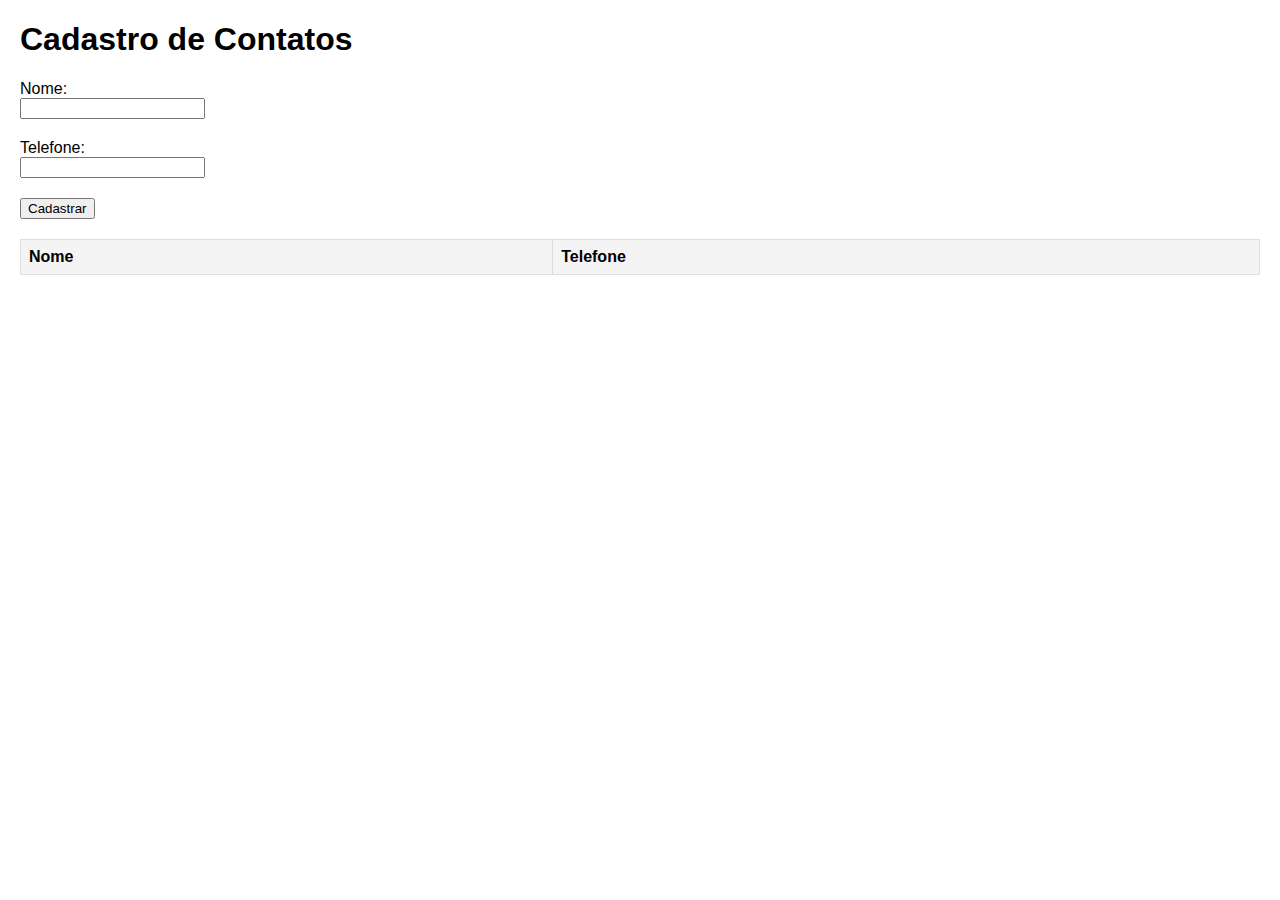
<file: agendaDeContatos/index.html>
<!DOCTYPE html>
<html lang="pt-BR">
<head>
    <meta charset="UTF-8">
    <meta name="viewport" content="width=device-width, initial-scale=1.0">
    <title>Tabela de Contatos</title>
    <link rel="stylesheet" href="main.css">
</head>
<body>
    <h1>Cadastro de Contatos</h1>
    <form id="contactForm">
        <label for="name">Nome:</label>
        <input type="text" id="name" required>
        <label for="phone">Telefone:</label>
        <input type="text" id="phone" required>
        <button type="submit">Cadastrar</button>
    </form>
    <table id="contactsTable">
        <thead>
            <tr>
                <th>Nome</th>
                <th>Telefone</th>
            </tr>
        </thead>
        <tbody>
        </tbody>
    </table>
    <script src="main.js"></script>
</body>
</html>
</file>
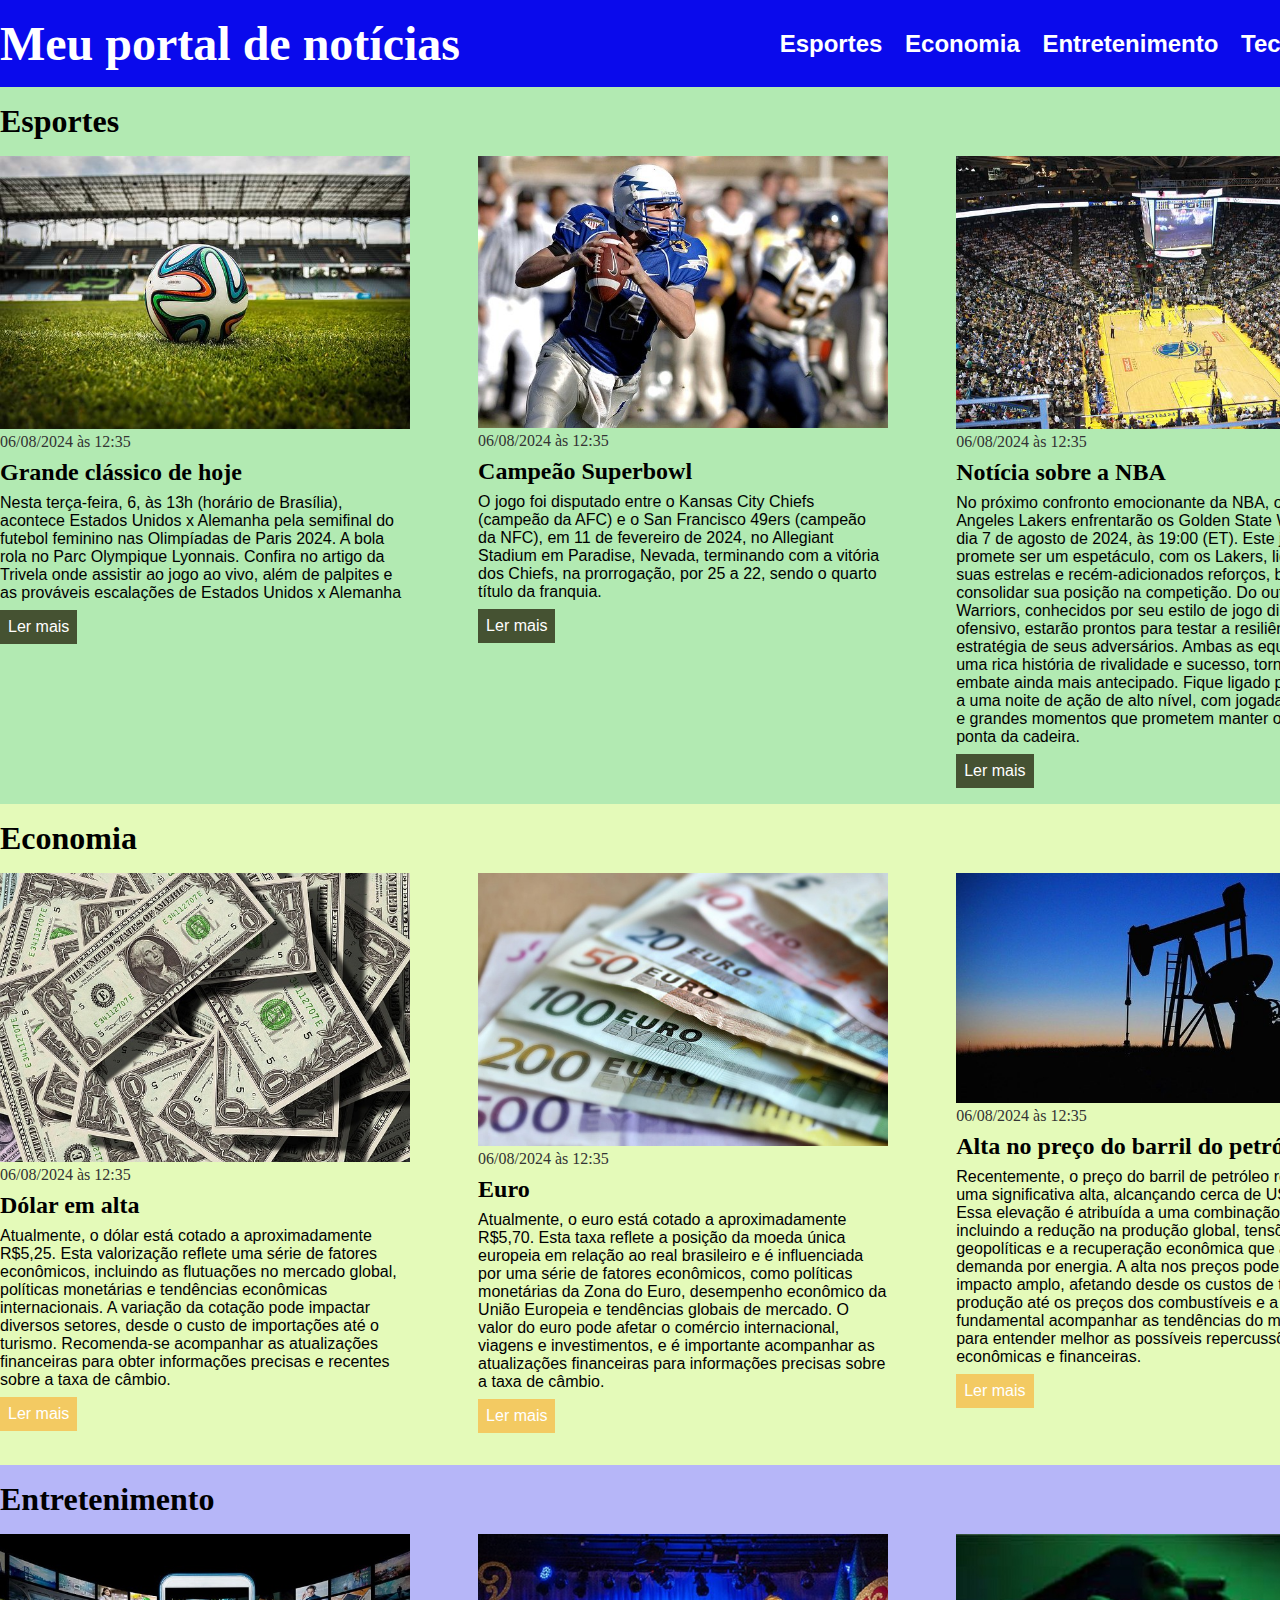
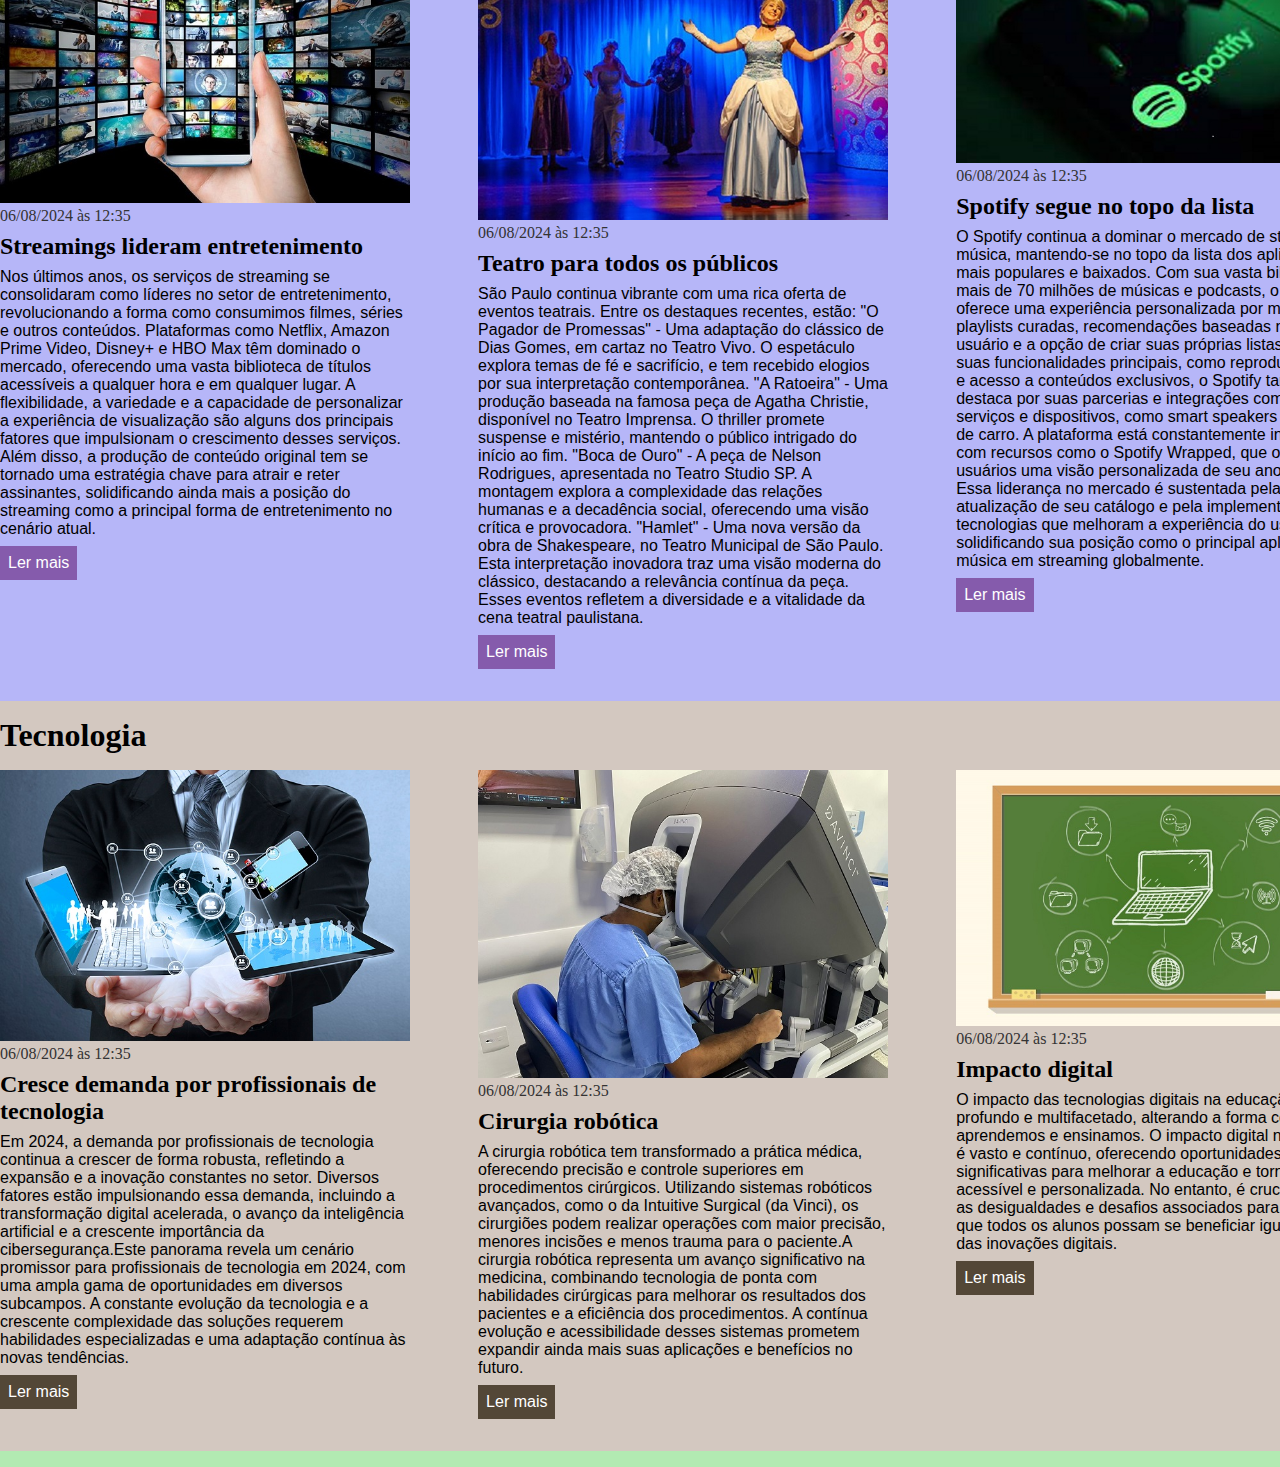
<file: css/index.html>
<!DOCTYPE html>
<html lang="pt-BR">
<head>
    <meta charset="UTF-8">
    <meta http-equiv="X-UA-Compatible" content="IE=edge">
    <meta name="viewport" content="width=device-width, initial-scale=1.0">
    <title>Meu portal de notícias</title>
    <link rel="stylesheet" href="./main.css" />
</head>
<body>
    <header>
       <div class="container">
        <h1>Meu portal de notícias</h1>
        <nav>
            <ul>
                <li>
                    <a href="#sports" title="Ir para a seção de esportes">Esportes</a>
                </li>
                <li>
                    <a href="#economy" title="Ir para a seção de notícias">Economia</a>
                </li>
                <li>
                    <a href="#entertainment" title="Ir para a seção de notícias">Entretenimento</a>
                </li>
                <li>
                    <a href="#technology" title="Ir para a seção de notícias">Tecnologia</a>
                </li>
            </ul>
        </nav>
       </div>
    </header>
    <section id="sports">
        <div class="container">
            <h2>Esportes</h2>
       <div class="articles">
        <article>
            <img src="./imagens/futebol.jpg" alt="Bola de futebol no gramado" />
            <header>
                <time class="creation-date">06/08/2024 às 12:35</time>
            </header>
            <h3>Grande clássico de hoje</h3>
            <p>
                Nesta terça-feira, 6, às 13h (horário de Brasília), acontece Estados Unidos x Alemanha pela semifinal do futebol feminino nas Olimpíadas de Paris 2024. A bola rola no Parc Olympique Lyonnais. Confira no artigo da Trivela onde assistir ao jogo ao vivo, além de palpites e as prováveis escalações de Estados Unidos x Alemanha
            </p>
            <a href="#" title="Leia a notícia completa">Ler mais</a>
        </article>
        <article>
            <img src="./imagens/futebol-americano.jpg" alt="Jogador de futebol americano correndo com a bola na mão" />
            <header>
                <time class="creation-date">06/08/2024 às 12:35</time>
            </header>
            <h3>Campeão Superbowl</h3>
            <p>
                O jogo foi disputado entre o Kansas City Chiefs (campeão da AFC) e o San Francisco 49ers (campeão da NFC), em 11 de fevereiro de 2024, no Allegiant Stadium em Paradise, Nevada, terminando com a vitória dos Chiefs, na prorrogação, por 25 a 22, sendo o quarto título da franquia.
            </p>
            <a href="#" title="Leia a notícia completa">Ler mais</a>
        </article>
        <article>
            <img src="./imagens/basquete.jpg" title="Vista aérea de uma quadra de basquete" />
            <header>
                <time class="creation-date">06/08/2024 às 12:35</time>
            </header>
            <h3>Notícia sobre a NBA</h3>
            <p>
                No próximo confronto emocionante da NBA, os Los Angeles Lakers enfrentarão os Golden State Warriors no dia 7 de agosto de 2024, às 19:00 (ET). Este jogo promete ser um espetáculo, com os Lakers, liderados por suas estrelas e recém-adicionados reforços, buscando consolidar sua posição na competição. Do outro lado, os Warriors, conhecidos por seu estilo de jogo dinâmico e ofensivo, estarão prontos para testar a resiliência e a estratégia de seus adversários.

                Ambas as equipes têm uma rica história de rivalidade e sucesso, tornando este embate ainda mais antecipado. Fique ligado para assistir a uma noite de ação de alto nível, com jogadas decisivas e grandes momentos que prometem manter os fãs na ponta da cadeira.
            </p>
            <a href="#" title="Leia a notícia completa">Ler mais</a>
        </article>
       </div>
        </div>
    <section id="economy">
       <div class="container">
        <h2>Economia</h2>
      <div class="articles">
        <article>
            <img src="./imagens/dolares.jpg" alt="Muitos dólares" />
            <header>
                <time class="creation-date">06/08/2024 às 12:35</time>
            </header>
            <h3>Dólar em alta</h3>
            <p>
                Atualmente, o dólar está cotado a aproximadamente R$5,25. Esta valorização reflete uma série de fatores econômicos, incluindo as flutuações no mercado global, políticas monetárias e tendências econômicas internacionais. A variação da cotação pode impactar diversos setores, desde o custo de importações até o turismo. Recomenda-se acompanhar as atualizações financeiras para obter informações precisas e recentes sobre a taxa de câmbio.
            </p>
            <a href="#" title="Leia a notícia completa">Ler mais</a>
        </article>
        <article>
            <img src="./imagens/euro.jpg" alt="Várias notas de euro" />
            <header>
                <time class="creation-date">06/08/2024 às 12:35</time>
            </header>
            <h3>Euro</h3>
            <p>
                Atualmente, o euro está cotado a aproximadamente R$5,70. Esta taxa reflete a posição da moeda única europeia em relação ao real brasileiro e é influenciada por uma série de fatores econômicos, como políticas monetárias da Zona do Euro, desempenho econômico da União Europeia e tendências globais de mercado. O valor do euro pode afetar o comércio internacional, viagens e investimentos, e é importante acompanhar as atualizações financeiras para informações precisas sobre a taxa de câmbio.
            </p>
            <a href="#" title="Leia a notícia completa">Ler mais</a>
        </article>
        <article>
            <img src="./imagens/petroleo.jpg" alt="Extração de petróleo" />
            <header>
                <time class="creation-date">06/08/2024 às 12:35</time>
            </header>
            <h3>Alta no preço do barril do petróleo</h3>
            <p>
                Recentemente, o preço do barril de petróleo registrou uma significativa alta, alcançando cerca de US$ 95,00. Essa elevação é atribuída a uma combinação de fatores, incluindo a redução na produção global, tensões geopolíticas e a recuperação econômica que aumenta a demanda por energia. A alta nos preços pode ter um impacto amplo, afetando desde os custos de transporte e produção até os preços dos combustíveis e a inflação. É fundamental acompanhar as tendências do mercado para entender melhor as possíveis repercussões econômicas e financeiras.
            </p>
            <a href="#" title="Leia a notícia completa">Ler mais</a>
        </article>
      </div>
       </div>
    </section>
    <section id="entertainment">
          <div class="container">
            <h2>Entretenimento</h2>
            <div class="articles">
                <article><img src="./imagens/Entretenimento.jpg" alt="Streaming" />
                    <header>
                        <time class="creation-date">06/08/2024 às 12:35</time>
                    </header>
                    <h3>Streamings lideram entretenimento</h3>
                    <p>
                        Nos últimos anos, os serviços de streaming se consolidaram como líderes no setor de entretenimento, revolucionando a forma como consumimos filmes, séries e outros conteúdos. Plataformas como Netflix, Amazon Prime Video, Disney+ e HBO Max têm dominado o mercado, oferecendo uma vasta biblioteca de títulos acessíveis a qualquer hora e em qualquer lugar. A flexibilidade, a variedade e a capacidade de personalizar a experiência de visualização são alguns dos principais fatores que impulsionam o crescimento desses serviços. Além disso, a produção de conteúdo original tem se tornado uma estratégia chave para atrair e reter assinantes, solidificando ainda mais a posição do streaming como a principal forma de entretenimento no cenário atual.
                    </p>
                    <a href="#" title="Leia a notícia completa">Ler mais</a>
                   </article>
                  <article>
                    <img src="./imagens/teatro.jpeg" alt="Teatro" />
                    <header>
                        <time class="creation-date">06/08/2024 às 12:35</time>
                    </header>
                    <h3>Teatro para todos os públicos</h3>
                    <p>
                        São Paulo continua vibrante com uma rica oferta de eventos teatrais. Entre os destaques recentes, estão:
        "O Pagador de Promessas" - Uma adaptação do clássico de Dias Gomes, em cartaz no Teatro Vivo. O espetáculo explora temas de fé e sacrifício, e tem recebido elogios por sua interpretação contemporânea.
        "A Ratoeira" - Uma produção baseada na famosa peça de Agatha Christie, disponível no Teatro Imprensa. O thriller promete suspense e mistério, mantendo o público intrigado do início ao fim.
        "Boca de Ouro" - A peça de Nelson Rodrigues, apresentada no Teatro Studio SP. A montagem explora a complexidade das relações humanas e a decadência social, oferecendo uma visão crítica e provocadora.
        "Hamlet" - Uma nova versão da obra de Shakespeare, no Teatro Municipal de São Paulo. Esta interpretação inovadora traz uma visão moderna do clássico, destacando a relevância contínua da peça.
        Esses eventos refletem a diversidade e a vitalidade da cena teatral paulistana.
                    </p>
                    <a href="#" title="Leia a notícia completa">Ler mais</a>
                </article>
                <article>
                    <img src="./imagens/Spotify.jfif" alt="Música" />
                    <header>
                        <time class="creation-date">06/08/2024 às 12:35</time>
                    </header>
                    <h3>Spotify segue no topo da lista</h3>
                    <p>
                        O Spotify continua a dominar o mercado de streaming de música, mantendo-se no topo da lista dos aplicativos mais populares e baixados. Com sua vasta biblioteca de mais de 70 milhões de músicas e podcasts, o Spotify oferece uma experiência personalizada por meio de playlists curadas, recomendações baseadas no gosto do usuário e a opção de criar suas próprias listas.
        Além de suas funcionalidades principais, como reprodução offline e acesso a conteúdos exclusivos, o Spotify também se destaca por suas parcerias e integrações com outros serviços e dispositivos, como smart speakers e sistemas de carro. A plataforma está constantemente inovando com recursos como o Spotify Wrapped, que oferece aos usuários uma visão personalizada de seu ano musical.
        Essa liderança no mercado é sustentada pela constante atualização de seu catálogo e pela implementação de tecnologias que melhoram a experiência do usuário, solidificando sua posição como o principal aplicativo de música em streaming globalmente.
                    </p>
                    <a href="#" title="Leia a notícia completa">Ler mais</a>
                </article>
            </div>
             </div>
    </section>
    <section id="technology">
       <div class="container">
        <h2>Tecnologia</h2>
        <div class="articles">
            <article>
                <img src="./imagens/Tecnologia.jpg" alt="Tecnology" />
                <header>
                   <time class="creation-date">06/08/2024 às 12:35</time>
                </header>
                <h3>Cresce demanda por profissionais de tecnologia</h3>
                <p>
                   Em 2024, a demanda por profissionais de tecnologia continua a crescer de forma robusta, refletindo a expansão e a inovação constantes no setor. Diversos fatores estão impulsionando essa demanda, incluindo a transformação digital acelerada, o avanço da inteligência artificial e a crescente importância da cibersegurança.Este panorama revela um cenário promissor para profissionais de tecnologia em 2024, com uma ampla gama de oportunidades em diversos subcampos. A constante evolução da tecnologia e a crescente complexidade das soluções requerem habilidades especializadas e uma adaptação contínua às novas tendências.
                </p>
                <a href="#" title="Leia a notícia completa">Ler mais</a>
               </article>
              <article>
                <img src="./imagens/cirurgia robotica.jpg" alt="Robotic Surgery" />
                <header>
                   <time class="creation-date">06/08/2024 às 12:35</time>
                </header>
                <h3>Cirurgia robótica</h3>
                <p>
                   A cirurgia robótica tem transformado a prática médica, oferecendo precisão e controle superiores em procedimentos cirúrgicos. Utilizando sistemas robóticos avançados, como o da Intuitive Surgical (da Vinci), os cirurgiões podem realizar operações com maior precisão, menores incisões e menos trauma para o paciente.A cirurgia robótica representa um avanço significativo na medicina, combinando tecnologia de ponta com habilidades cirúrgicas para melhorar os resultados dos pacientes e a eficiência dos procedimentos. A contínua evolução e acessibilidade desses sistemas prometem expandir ainda mais suas aplicações e benefícios no futuro.
                </p>
                <a href="#" title="Leia a notícia completa">Ler mais</a>
            </article>
            <article>
                <img src="./imagens/Estudos e tecnologia.jpg" alt="Study and Technology" />
                <header>
                   <time class="creation-date">06/08/2024 às 12:35</time>
                </header>
                <h3>Impacto digital</h3>
                <p>
                   O impacto das tecnologias digitais na educação é profundo e multifacetado, alterando a forma como aprendemos e ensinamos. O impacto digital nos estudos é vasto e contínuo, oferecendo oportunidades significativas para melhorar a educação e torná-la mais acessível e personalizada. No entanto, é crucial abordar as desigualdades e desafios associados para garantir que todos os alunos possam se beneficiar igualmente das inovações digitais.
                </p>
                <a href="#" title="Leia a notícia completa">Ler mais</a>
            </article>
        </div>
       </div>
 </section>
</body>
</html>
</file>
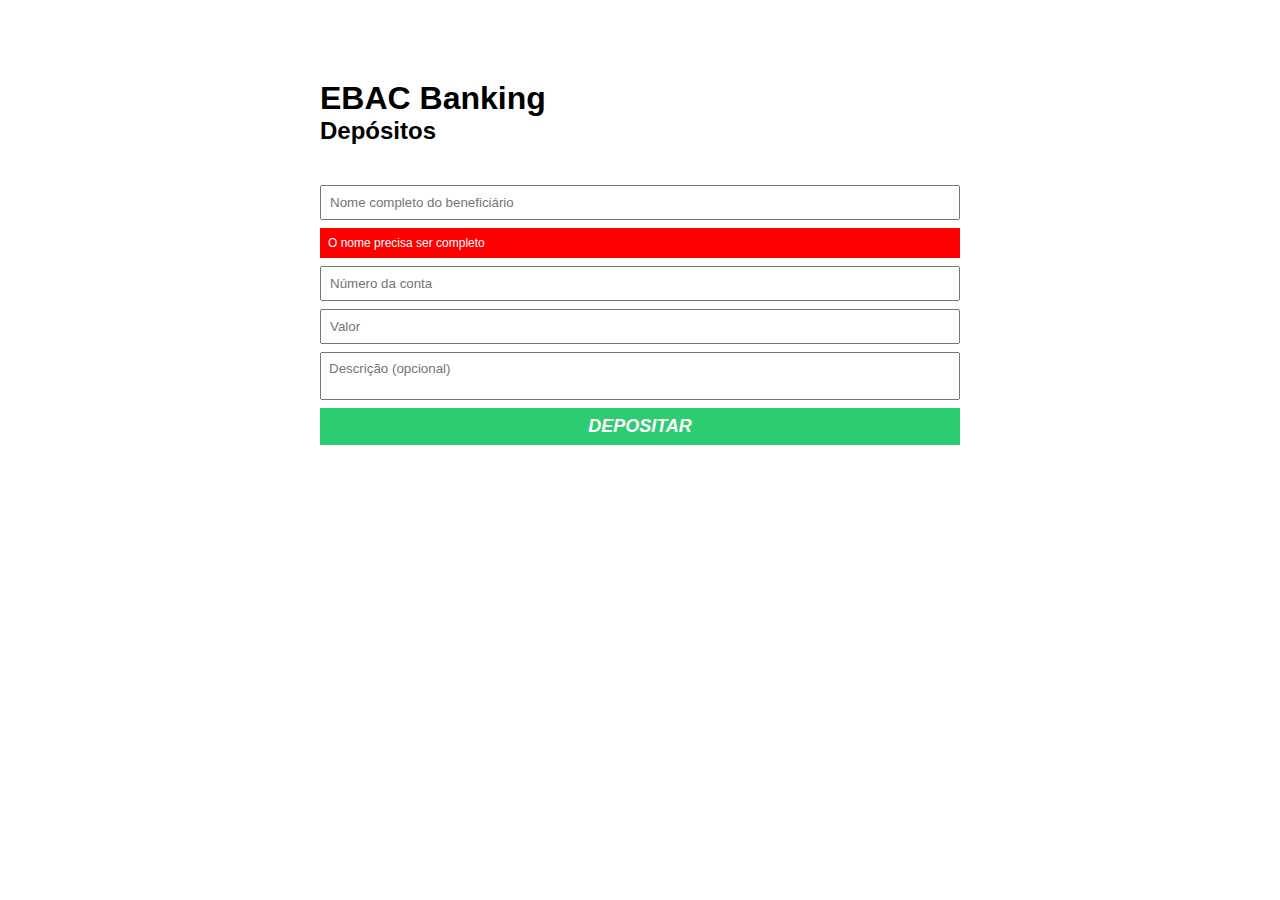
<file: JavaScript/index.html>
<!DOCTYPE html>
<html lang="pt-BR">
<head>
    <meta charset="UTF-8">
    <meta http-equiv="X-UA-Compatible" content="IE=edge">
    <meta name="viewport" content="width=device-width, initial-scale=1.0">
    <title>HTML com JS</title>
    <link rel="stylesheet" href="./main.css" />
</head>
<body>
    <div class="container">
        <h1>EBAC Banking</h1>
        <h2>Depósitos</h2>
        <form id="form-deposito">
            <input type="text" id="nome-beneficiario" required placeholder="Nome completo do beneficiário" />
            <p class="error-message">
                O nome precisa ser completo
            </p>
            <input type="number" id="numero-conta" required placeholder="Número da conta" />
            <input type="number" id="valor-deposito" required placeholder="Valor" />
            <textarea placeholder="Descrição (opcional)" id="descricao"></textarea>
            <button id="btn-depositar" type="submit">Depositar</button>
        </form>
        <p class="sucess-message"></p>
    </div>
    <script	src="./main.js"></script>
</body>
</html>
</file>
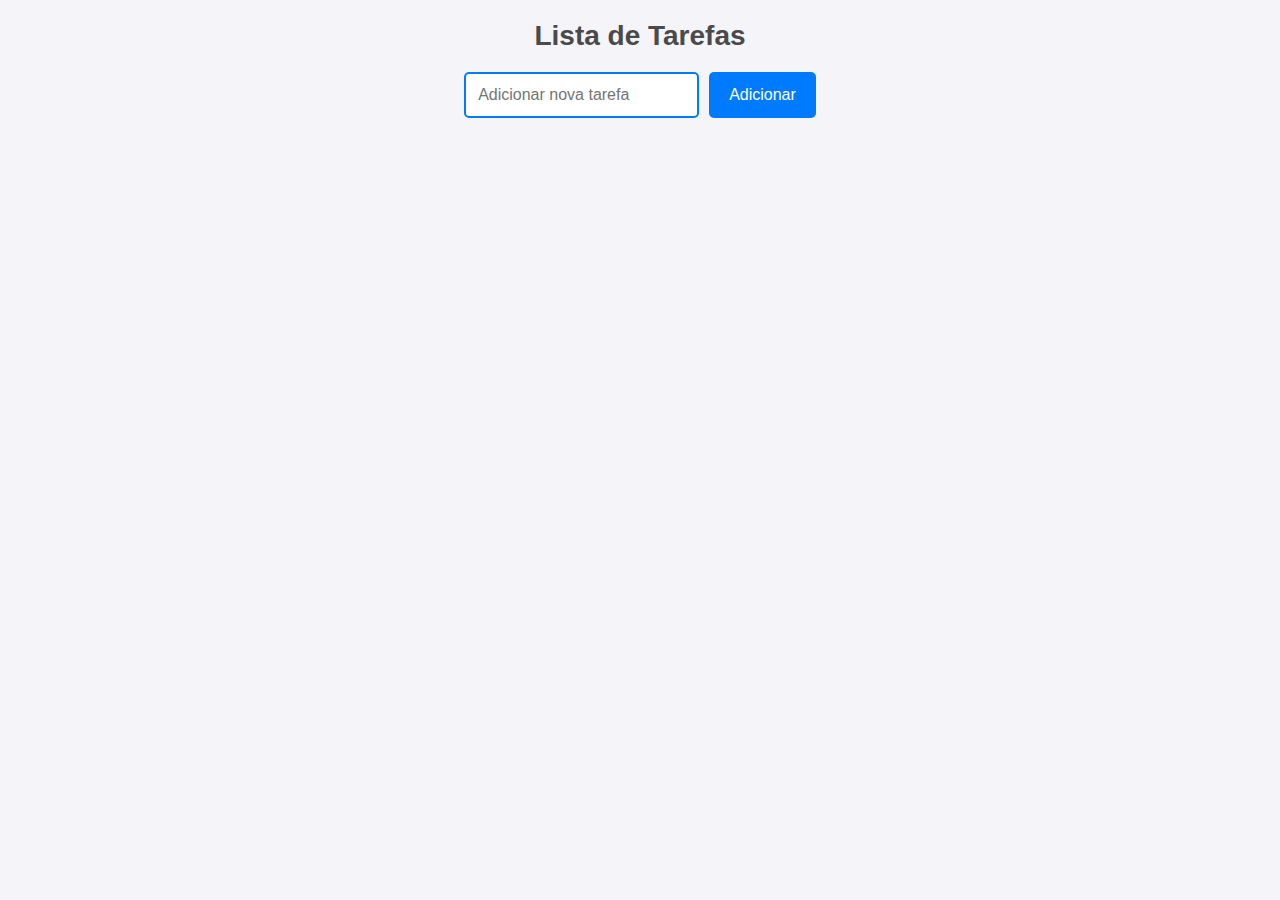
<file: jquery/index.html>
<!DOCTYPE html>
<html lang="pt-BR">
<head>
    <meta charset="UTF-8">
    <meta name="viewport" content="width=device-width, initial-scale=1.0">
    <title>Lista de Tarefas</title>
    <link rel="stylesheet" href="main.css">
</head>
<body>
    <h1>Lista de Tarefas</h1>
    <form id="task-form">
        <input type="text" id="task-input" placeholder="Adicionar nova tarefa" required>
        <button type="submit">Adicionar</button>
    </form>
    <ul id="task-list"></ul>

    <script src="https://code.jquery.com/jquery-3.6.0.min.js"></script>
    <script src="main.js"></script>
</body>
</html>
</file>
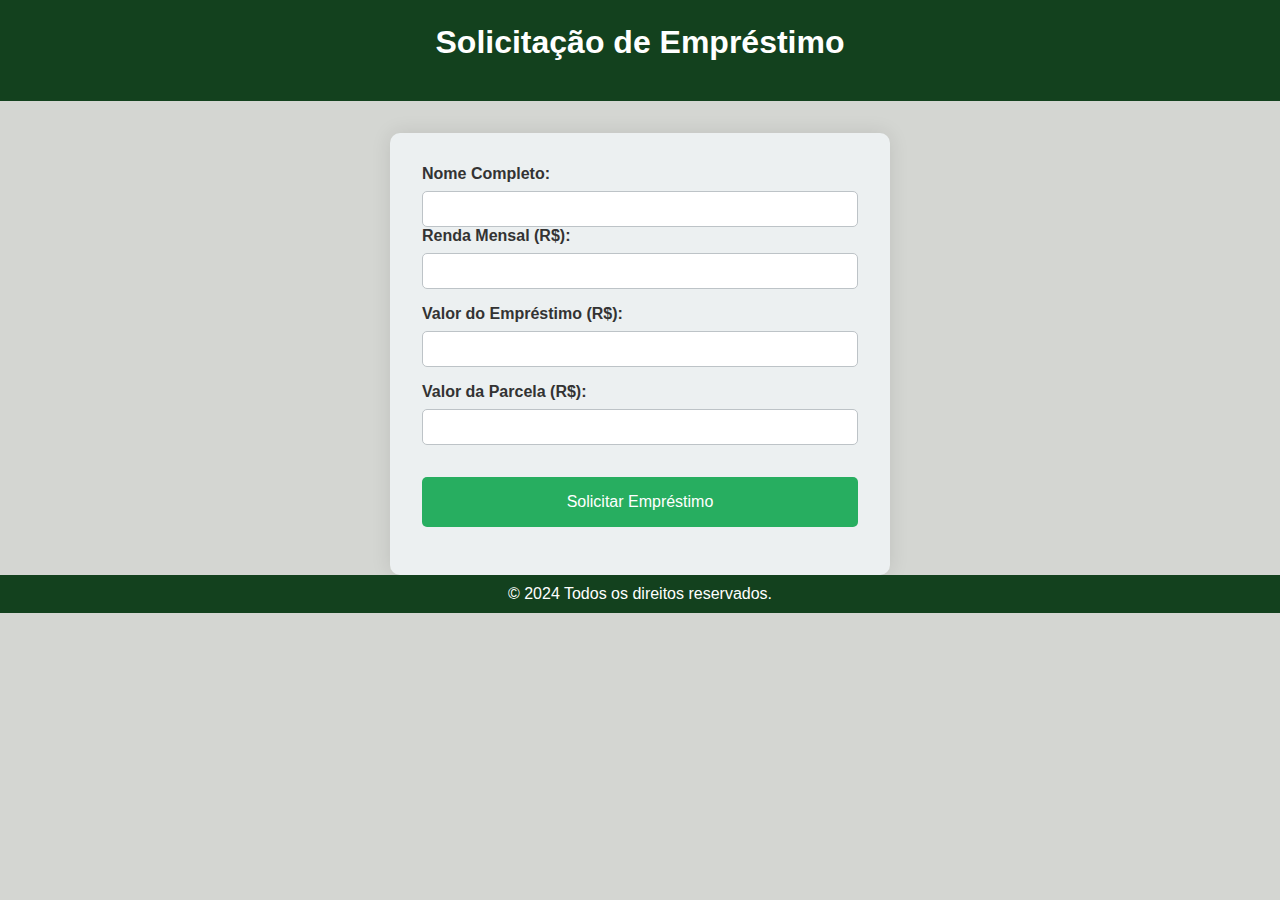
<file: JSproject/index.html>
<!DOCTYPE html>
<html lang="pt-BR">
<head>
    <meta charset="UTF-8">
    <meta name="viewport" content="width=device-width, initial-scale=1.0">
    <title>Solicitação de Empréstimo</title>
    <link rel="stylesheet" href="main.css">
</head>
<body>
    <header>
        <h1>Solicitação de Empréstimo</h1>
    </header>

    <main>
        <form id="formulario-emprestimo">
            <div class="grupo-formulario">
                <label for="nome-completo">Nome Completo:</label>
                <input type="text" id="nome-completo" required> 
            <div class="grupo-formulario">
                <label for="renda-mensal">Renda Mensal (R$):</label>
                <input type="number" id="renda-mensal" required>
            </div>
            <div class="grupo-formulario">
                <label for="valor-emprestimo">Valor do Empréstimo (R$):</label>
                <input type="number" id="valor-emprestimo" required>
            </div>
            <div class="grupo-formulario">
                <label for="valor-parcelas">Valor da Parcela (R$):</label>
                <input type="number" id="valor-parcelas" required>
            </div>
            <button type="submit">Solicitar Empréstimo</button>
            <p id="mensagem" class="oculto"></p>
        </form>
    </main>

    <footer>
        <p>&copy; 2024 Todos os direitos reservados.</p>
    </footer>

    <script src="main.js"></script>
</body>
</html>
</file>
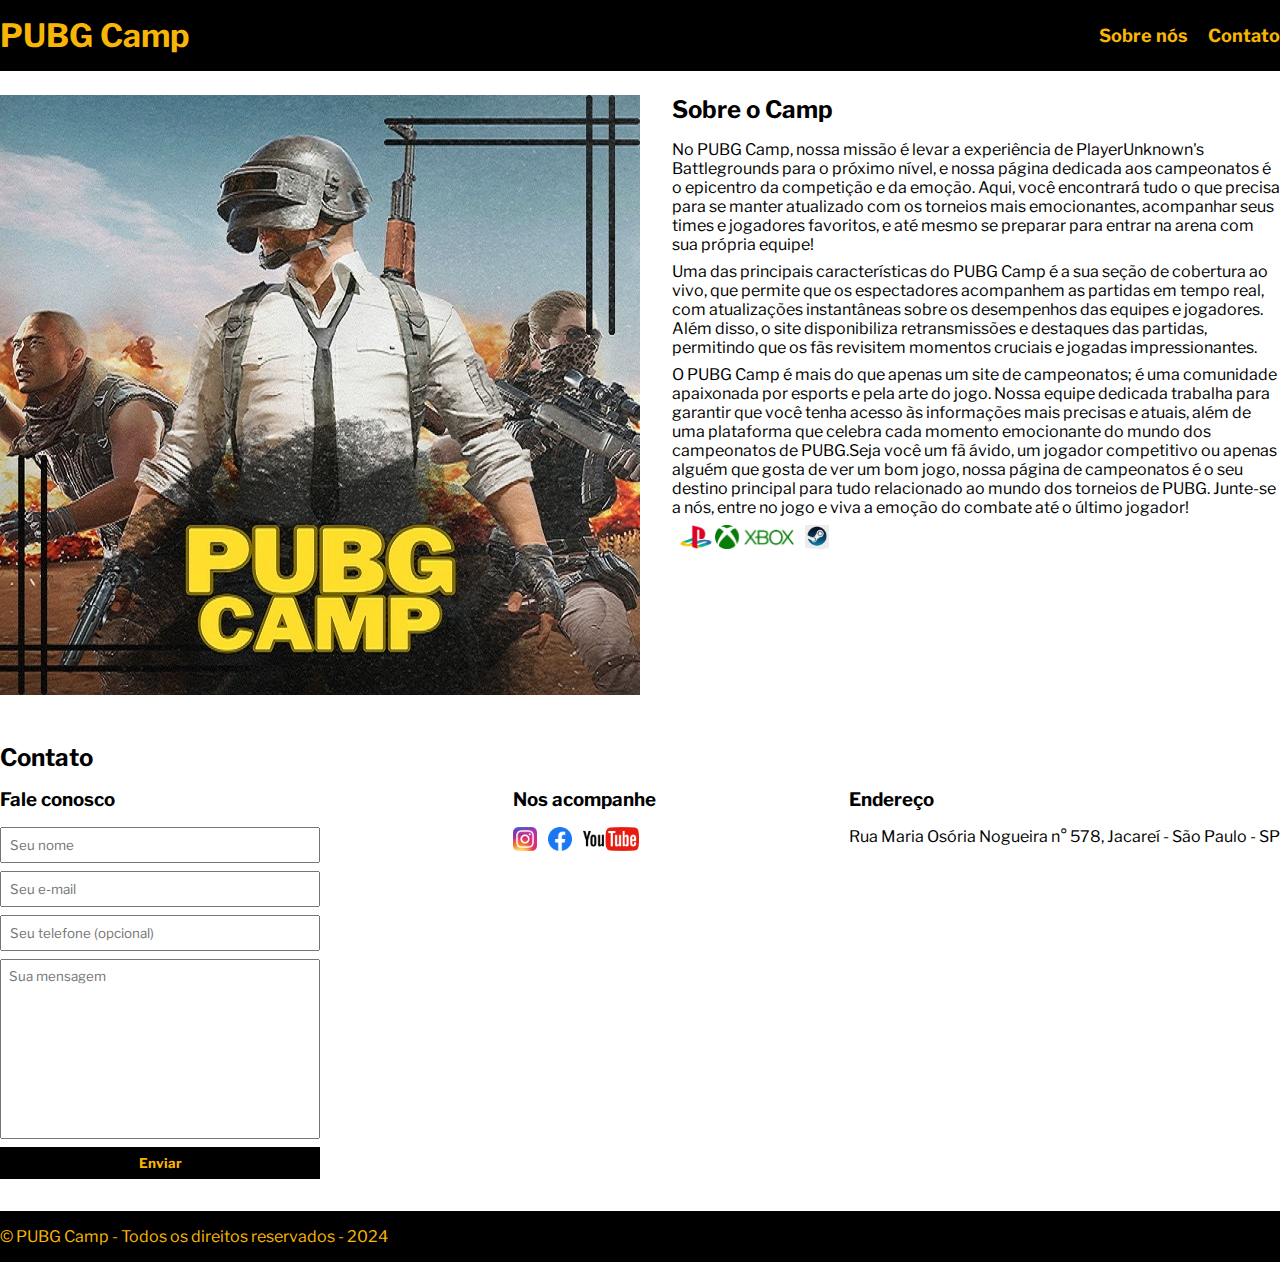
<file: projeto1/index.html>
<!DOCTYPE html>
<html lang="pt-br">

<head>
    <meta charset="UTF-8">
    <meta name="viewport" content="width=device-width, initial-scale=1.0">
    <title>PUBG Camp - Tudo sobre o competitivo PUBG</title>
    <link rel="stylesheet" href="./main.css">

    <link rel="preconnect" href="https://fonts.googleapis.com">
    <link rel="preconnect" href="https://fonts.gstatic.com" crossorigin>
    <link href="https://fonts.googleapis.com/css2?family=Libre+Franklin:ital,wght@0,100..900;1,100..900&display=swap" rel="stylesheet">  
</head>

<body>
    <header>
        <div class="container">
            <h1>PUBG Camp</h1>
            <nav>
                <ul>
                    <li>
                        <a href="#about">Sobre nós</a>
                    </li>
                    <li>
                        <a href="#contact">Contato</a>
                    </li>
                </ul>
            </nav>
        </div>
    </header>
    <section id="about">
        <div class="container">
            <img class="store-front" src="./images/PUBG Camp.jpg" alt="PUBG series">
            <div>
                <h2>Sobre o Camp</h2>
                <p>
                    No PUBG Camp, nossa missão é levar a experiência de PlayerUnknown's Battlegrounds para o próximo nível, e nossa página dedicada aos campeonatos é o epicentro da competição e da emoção. Aqui, você encontrará tudo o que precisa para se manter atualizado com os torneios mais emocionantes, acompanhar seus times e jogadores favoritos, e até mesmo se preparar para entrar na arena com sua própria equipe!
                </p>
                <p>
                    Uma das principais características do PUBG Camp é a sua seção de cobertura ao vivo, que permite que os espectadores acompanhem as partidas em tempo real, com atualizações instantâneas sobre os desempenhos das equipes e jogadores. Além disso, o site disponibiliza retransmissões e destaques das partidas, permitindo que os fãs revisitem momentos cruciais e jogadas impressionantes.
                </p>
                <p>
                    O PUBG Camp é mais do que apenas um site de campeonatos; é uma comunidade apaixonada por esports e pela arte do jogo. Nossa equipe dedicada trabalha para garantir que você tenha acesso às informações mais precisas e atuais, além de uma plataforma que celebra cada momento emocionante do mundo dos campeonatos de PUBG.Seja você um fã ávido, um jogador competitivo ou apenas alguém que gosta de ver um bom jogo, nossa página de campeonatos é o seu destino principal para tudo relacionado ao mundo dos torneios de PUBG. Junte-se a nós, entre no jogo e viva a emoção do combate até o último jogador!
                </p>
                <ul class="branch-list">
                    <li></li><img src="./images/playstation.png" alt="playstation"></li>
                    <li><img src="./images/xbox.png" alt="Xbox"></li>
                    <li><img src="./images/Steam.jfif" alt="Steam"></li>
                </ul>
            </div>
        </div>
    </section>
    <section id="contact">
        <div class="container">
            <h2>Contato</h2>
            <div class="contact-methods">
                <div>
                    <h3>Fale conosco</h3>
                    <form>
                        <input type="text" placeholder="Seu nome" required />
                        <input type="email" placeholder="Seu e-mail" required />
                        <input type="tel" placeholder="Seu telefone (opcional)">
                        <textarea placeholder="Sua mensagem" required ></textarea>
                        <button type="submit">Enviar</button>
                    </form>
                </div>
                <div>
                    <h3>Nos acompanhe</h3>
                    <ul class="social-links">
                        <li>
                            <a href="#" title="Siga-nos no Instagram">
                                <img src="./images/instagram.png" alt="logo do instagram" />
                            </a>
                        </li>
                        <li>
                            <a href="#" title="Siga-nos no Facebook">
                                <img src="./images/facebook.png" alt="logo do facebook" />
                            </a>
                        </li>
                        <li>
                            <a href="#" title="Visite nosso canal no youtube">
                                <img src="./images/youtube.png" alt="logo do youtube" />
                            </a>
                        </li>
                    </ul>
                </div>
                <div>
                    <h3>Endereço</h3>
                    <p>
                        Rua Maria Osória Nogueira n° 578, Jacareí - São Paulo - SP
                    </p>
                </div>
            </div>
        </div>
    </section>
    <footer>
        <div class="container">
            <p>
                &copy; PUBG Camp - Todos os direitos reservados - 2024
            </p>
        </div>
    </footer>
</body>
</html>
</file>
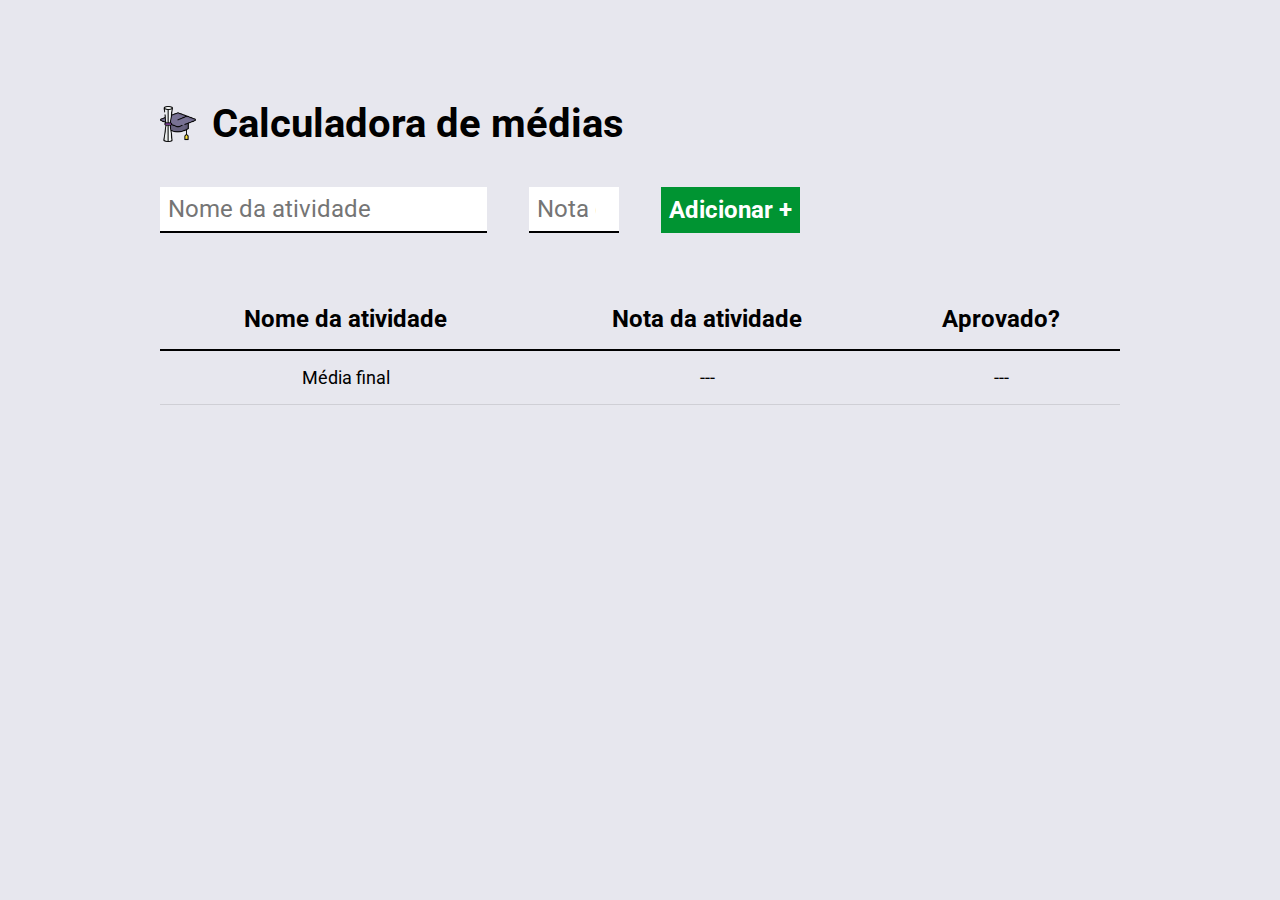
<file: projeto2/images/index.html>
<!DOCTYPE html>
<html lang="pt-br">
<head>
    <meta charset="UTF-8">
    <meta http-equiv="X-UA-Compatible" content="IE-edge">
    <meta name="viewport" content="width=device-width, initial-scale=1.0">
    <title>Calculadora de médias</title>
    <link rel="preconnect" href="https://fonts.googleapis.com">
    <link rel="preconnect" href="https://fonts.gstatic.com" crossorigin>
    <link href="https://fonts.googleapis.com/css2?family=Roboto:wght@400;700&display=swap" rel="stylesheet">    
    <link rel="stylesheet" href="./main.css">
</head>
<body>
    <div class="container">
        <header>
            <img src="./logo.png" alt="capelo e diploma">
            <h1>Calculadora de médias</h1>
        </header>
        <form id="form-atividade">
            <input type="text" id="nome-atividade" required placeholder="Nome da atividade" />
            <input type="number" id="nota-atividade" required placeholder="Nota da atividade" min="0" max="10" />
            <button type="submit">Adicionar +</button>
        </form>
        <table cellspacing="0">
            <thead>
                <tr>
                    <th>Nome da atividade</th>
                    <th>Nota da atividade</th>
                    <th>Aprovado?</th>
                </tr>
            </thead>
            <tbody>
            </tbody>
            <tfoot>
                <tr>
                    <td>Média final</td>
                    <td id="media-final-valor">---</td>
                    <td id="media-final-resultado">---</td>
                </tr>
            </tfoot>
        </table>
    </div>
    <script src="./main.js"></script>
</body>
</html>
</file>
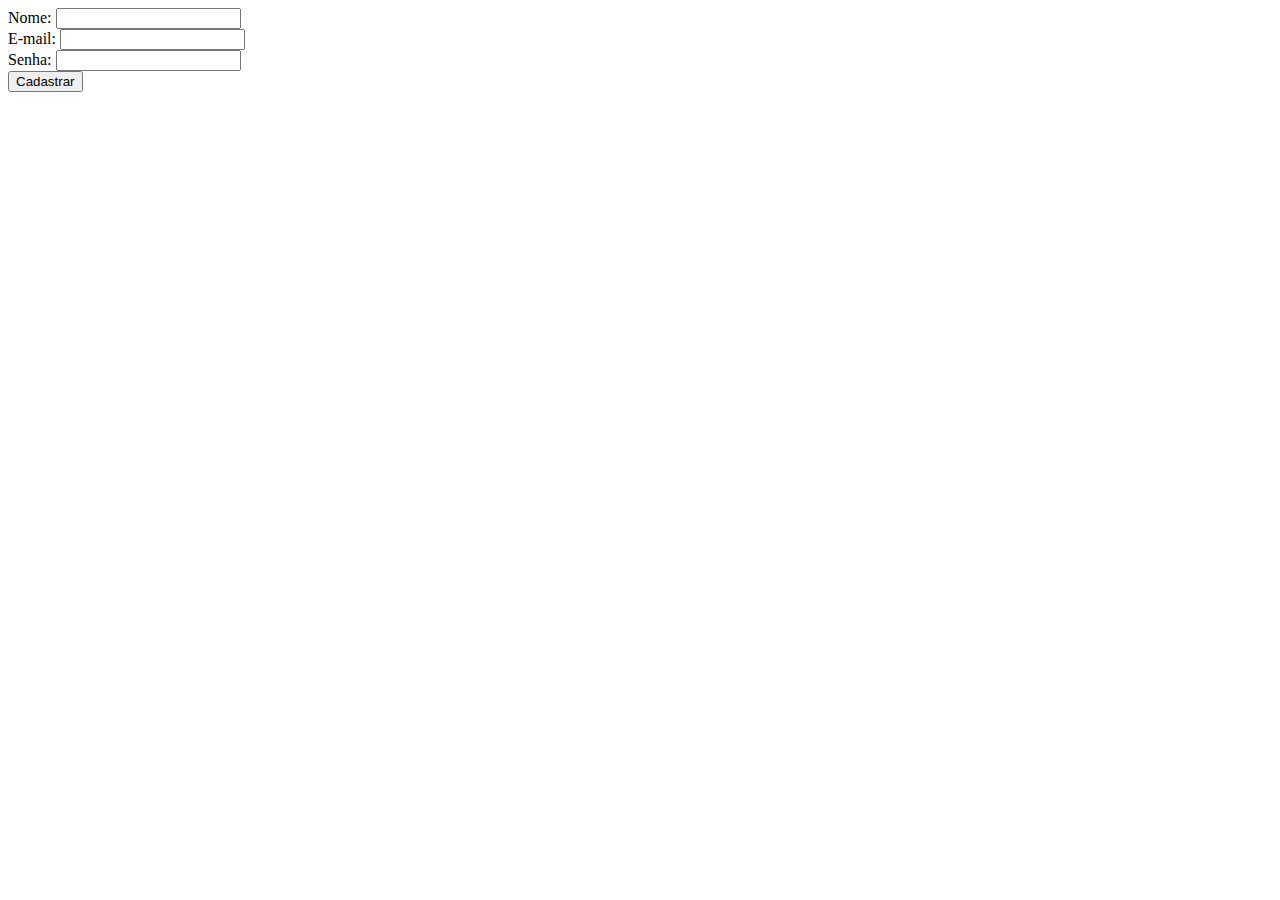
<file: aula_html/formularios.html>
<!DOCTYPE html>
<html lang="pt-br">
<head>
    <meta charset="UTF-8">
    <meta name="viewport" content="width=device-width, initial-scale=1.0">
    <title>Formulário de cadastro</title>
</head>
<body>
    <div class="container">
        <form action="/cadastro" method="post">
            <div class="form-group">
                <label for="nome">Nome:</label>
                <input type="text" id="nome" name="nome" required>
            </div>
            <div class="form-group">
                <label for="email">E-mail:</label>
                <input type="email" id="email" name="email" required>
            </div>
            <div class="form-group">
                <label for="senha">Senha:</label>
                <input type="password" id="senha" name="senha" required>
            </div>
            <div class="form-group">
                <input type="submit" value="Cadastrar">
            </div>
        </form>
    </div>
</body>
</html>
</file>
<file: agendaDeContatos/main.css>
body {
    font-family: Arial, sans-serif;
    margin: 20px;
}

form {
    margin-bottom: 20px;
}

label {
    display: block;
    margin-top: 10px;
}

input {
    margin-bottom: 10px;
}

button {
    display: block;
    margin-top: 10px;
}

table {
    width: 100%;
    border-collapse: collapse;
}

table, th, td {
    border: 1px solid #ddd;
}

th, td {
    padding: 8px;
    text-align: left;
}

thead {
    background-color: #f4f4f4;
}
</file>
<file: css/main.css>
*{
    box-sizing: border-box;
    margin: 0;
    padding: 0;
}
body > header {
    background-color: rgb(10, 10, 236);
    padding: 16px 0;
    color:#fff ;
}

header .container {
    display: flex;
    align-items: center;
    justify-content: space-between;
    font-size: 24px;
}

header li {
display: inline;
font-family: Arial, Helvetica, sans-serif;
font-weight: bold;
margin-left: 16px;
}

header li a {
    color: #fff;
    text-decoration: none;
}

.container {
    width: 1366px;
    margin: 0 auto;
}

.articles {
    display: flex;
    justify-content: space-between;
}

.articles article img {
    /*height: 180px;*/
    width: 100%;
}

.articles article {
        width: 30%; 
    
}

section {
    padding: 16px 0;
}

section h2, .articles article {
    margin-bottom: 16px;
}

.articles article h3 {
    margin-top: 8px;
    margin-bottom: 8px;
}

.articles article a {
    background-color: blue;
    color: #fff;
    padding: 8px;
    display: inline-block;
    text-decoration: none;
    font-weight: 400;
    margin-top: 8px;
}

.articles article a:hover {
    text-decoration: underline;
}

.articles article p, 
.articles article a {
    font-family: Arial, Helvetica, sans-serif;
}

.articles article h3 {
    font-size: 24px;
}

section h2 {
    font-size: 32px;
}

#sports {
    background-color: rgba(173, 233, 173, 0.938)
}

#sports .articles article a {
    background-color: rgb(69, 82, 50);
}

#economy {
    background-color: rgb(228, 250, 185);
}

#economy .articles article a {
    background-color: rgb(243, 202, 98);
}

#entertainment {
    background-color: rgb(182, 182, 248);
}

#entertainment .articles article a {
    background-color: rgb(133, 91, 172);
}

#technology {
    background-color: rgb(211, 200, 192);
}

#technology .articles article a {
    background-color: rgb(83, 71, 55);
}

.creation-date {
    color: #333333
    ;
}
</file>
<file: JavaScript/main.css>
* {
    margin: 0;
    padding: 0;
    box-sizing: border-box;
    font-family: sans-serif;
}

body {
}

.container {
    margin: 80px auto;
    max-width: 640px;
    width: 100%;
}

form {
    margin-top: 40px;
}

input, textarea, button {
    display: block;
    padding: 8px;
    margin-bottom: 8px;
    width: 100%;
    resize: none;
}

button {
    background-color: #2ecc71;
    border: none;
    text-transform: uppercase;
    color: #fff;
    font-weight: bold;
    font-size: 18px;
    font-style: italic;
    cursor: pointer;
}

button:hover {
    background-color: #27ae60;
}

.sucess-message {
    background-color:#2ecc71 ;
    padding: 16px;
    color: #fff;
    display: none;
}

.error-message {
    padding: 8px;
    font-size: 12px;
    background-color: red;
    color: #fff;
    margin-bottom: 8px;
}

input.error {
    color: red;
    border-color: red;
    outline-color: red;
}
</file>
<file: jquery/main.css>
body {
    font-family: 'Arial', sans-serif;
    margin: 20px;
    background-color: #f4f4f9;
    color: #333;
}

h1 {
    font-size: 28px;
    text-align: center;
    color: #4a4a4a;
    margin-bottom: 20px;
}

form {
    display: flex;
    justify-content: center;
    margin-bottom: 20px;
}

input {
    padding: 12px;
    font-size: 16px;
    border: 2px solid #007bff;
    border-radius: 5px;
    margin-right: 10px;
    transition: border-color 0.3s;
}

input:focus {
    border-color: #0056b3;
    outline: none;
}

button {
    padding: 12px 20px;
    font-size: 16px;
    background-color: #007bff;
    color: white;
    border: none;
    border-radius: 5px;
    cursor: pointer;
    transition: background-color 0.3s;
}

button:hover {
    background-color: #0056b3;
}

ul {
    list-style-type: none;
    padding: 0;
}

li {
    padding: 12px;
    font-size: 18px;
    background-color: #ffffff;
    border: 1px solid #ddd;
    border-radius: 5px;
    margin-bottom: 10px;
    transition: background-color 0.3s, transform 0.3s;
}

li:hover {
    background-color: #f0f8ff;
    transform: translateY(-2px);
}

li.completed {
    text-decoration: line-through;
    color: gray;
    background-color: #e0e0e0;
}
</file>
<file: JSproject/main.css>
* {
    margin: 0;
    padding: 0;
    box-sizing: border-box;
}

body {
    font-family: Arial, sans-serif;
    background-color: #d4d6d2;
    color: #333;
    display: flex;
    flex-direction: column;
    align-items: center;
}

header {
    background-color: #13411e;
    color: white;
    padding: 24px;
    text-align: center;
    width: 100%;
}

h1 {
    font-size: 32px;
    margin-bottom: 16px;
}

main {
    background-color: #ecf0f1;
    padding: 32px;
    border-radius: 10px;
    box-shadow: 0 0 20px rgba(0, 0, 0, 0.1);
    margin-top: 32px;
    width: 100%;
    max-width: 500px;
}

.grupo-formulario {
    margin-bottom: 16px;
}

label {
    display: block;
    margin-bottom: 8px;
    font-weight: bold;
}

input {
    width: 100%;
    padding: 8px;
    border: 1px solid #bdc3c7;
    border-radius: 5px;
    font-size: 16px;
}

button {
    background-color: #27ae60;
    color: white;
    padding: 16px;
    border: none;
    border-radius: 5px;
    font-size: 16px;
    cursor: pointer;
    width: 100%;
    margin-top: 16px;
}

button:hover {
    background-color: #2ecc71;
}

#mensagem {
    margin-top: 16px;
    padding: 16px;
    border-radius: 5px;
    text-align: center;
}

#mensagem.oculto {
    display: none;
}

#mensagem.erro {
    background-color: #e74c3c;
    color: white;
}

#mensagem.sucesso {
    background-color: #2ecc71;
    color: white;
}

footer {
    margin-top: auto ;
    background-color: #13411e;
    color: white;
    text-align: center;
    padding: 10px 0;
    width: 100%;
}
</file>
<file: projeto1/main.css>
* {
    margin: 0;
    padding: 0;
    box-sizing: border-box;
}

header,
section h2,
section h3,
form button {
    font-family: "Libre Franklin", sans-serif;
    font-weight: bold;
}

body,
input,
textarea {
    font-family: "Libre Franklin", sans-serif;
}

header {
    padding: 16px 0;
    background-color: black;
    color: rgb(247, 182, 6);
}

header nav li {
    display: inline;
    margin-left: 16px;
    font-size: 18px;
}

header nav li a {
    color: rgb(247, 182, 6);
    text-decoration: none;
}

.container {
    max-width: 1280px;
    width: 100%;
    margin: 0 auto;
}

header .container, 
section .container {
    display: flex;
    align-items: center;
    justify-content: space-between;
}

.branch-list img {
    height: 24px;
    object-fit: fill;
}

.branch-list li {
    display: inline;
    margin-right: 8px;
}

section .container {
    align-items: flex-start;
}

section {
    padding: 24px 0;
}

section h2 {
    margin-bottom: 16px;
}

section p {
    margin-bottom: 8px;
}

.store-front {
    margin-right: 32px;
}

.social-links img {
    height: 24px;
}

.social-links li {
    display: inline;
    margin-right: 8px;
}

.social-links li a {
    text-decoration: none;
}

#contact .container {
    display: block;
}

.contact-methods {
    display: flex;
    justify-content: space-between;
}

form input,
form textarea,
form button {
    display: block;
    width: 320px;
    margin-bottom: 8px;
    padding: 8px;
}

form textarea {
    resize: none;
    height: 180px;
}

section h3 {
    margin-bottom: 16px;
}

form button {
    background-color: black;
    color: rgb(247, 182, 6);
    border: none;
    cursor: pointer;
}

form button:hover {
    background-color: rgb(29, 28, 28);
}

input:focus, textarea:focus {
    outline: black;
}

footer {
    background-color: black;
    color: rgb(247, 182, 6);
    padding: 16px 0;
}
</file>
<file: projeto2/images/main.css>
* {
    margin: 0;
    padding: 0;
    box-sizing: border-box;
    font-family: "Roboto", sans-serif;
}

body {
    background-color: #e7e7ee;
    padding-top: 100px;
}

header {
    display: flex;
    align-items: center;
    margin-bottom: 40px;
}

header img {
    height: 36px;
    margin-right: 16px;
}

header h1 {
    font-size: 40px;
    font-weight: bold;
}

.container {
    max-width: 960px;
    width: 100%;
    margin: 0 auto;
}

form {
    display: flex;
    max-width: 640px;
    width: 100%;
    justify-content: space-between;
    margin-bottom: 56px;
}

form input {
    font-size: 24px;
    background-color: #fff;
    border: none;
    border-bottom: 2px solid #000;
    padding: 8px;
}

form button {
    background-color: #009432;
    color: #fff;
    font-size: 24px;
    font-weight: bold;
    border: none;
    cursor: pointer;
    padding: 8px;
}

table {
    width: 100%;
}

table th {
    border-bottom: 2px solid #000;
    padding: 16px;
    font-size: 24px;
    font-weight: bold;
}

table td {
    padding: 16px 0;
    text-align: center;
    font-size: 18px;
    border-bottom: 1px solid rgba(0, 0, 0, 0.1);
}

table td img {
    height: 30px;
}

.resultado {
    padding: 8px;
    font-weight: bold;
    color: #fff;
    background-color: black;
    border-radius: 3px;
}

.aprovado {
    background-color: #009432;
}

.reprovado {
    background-color: red;
}
</file>
